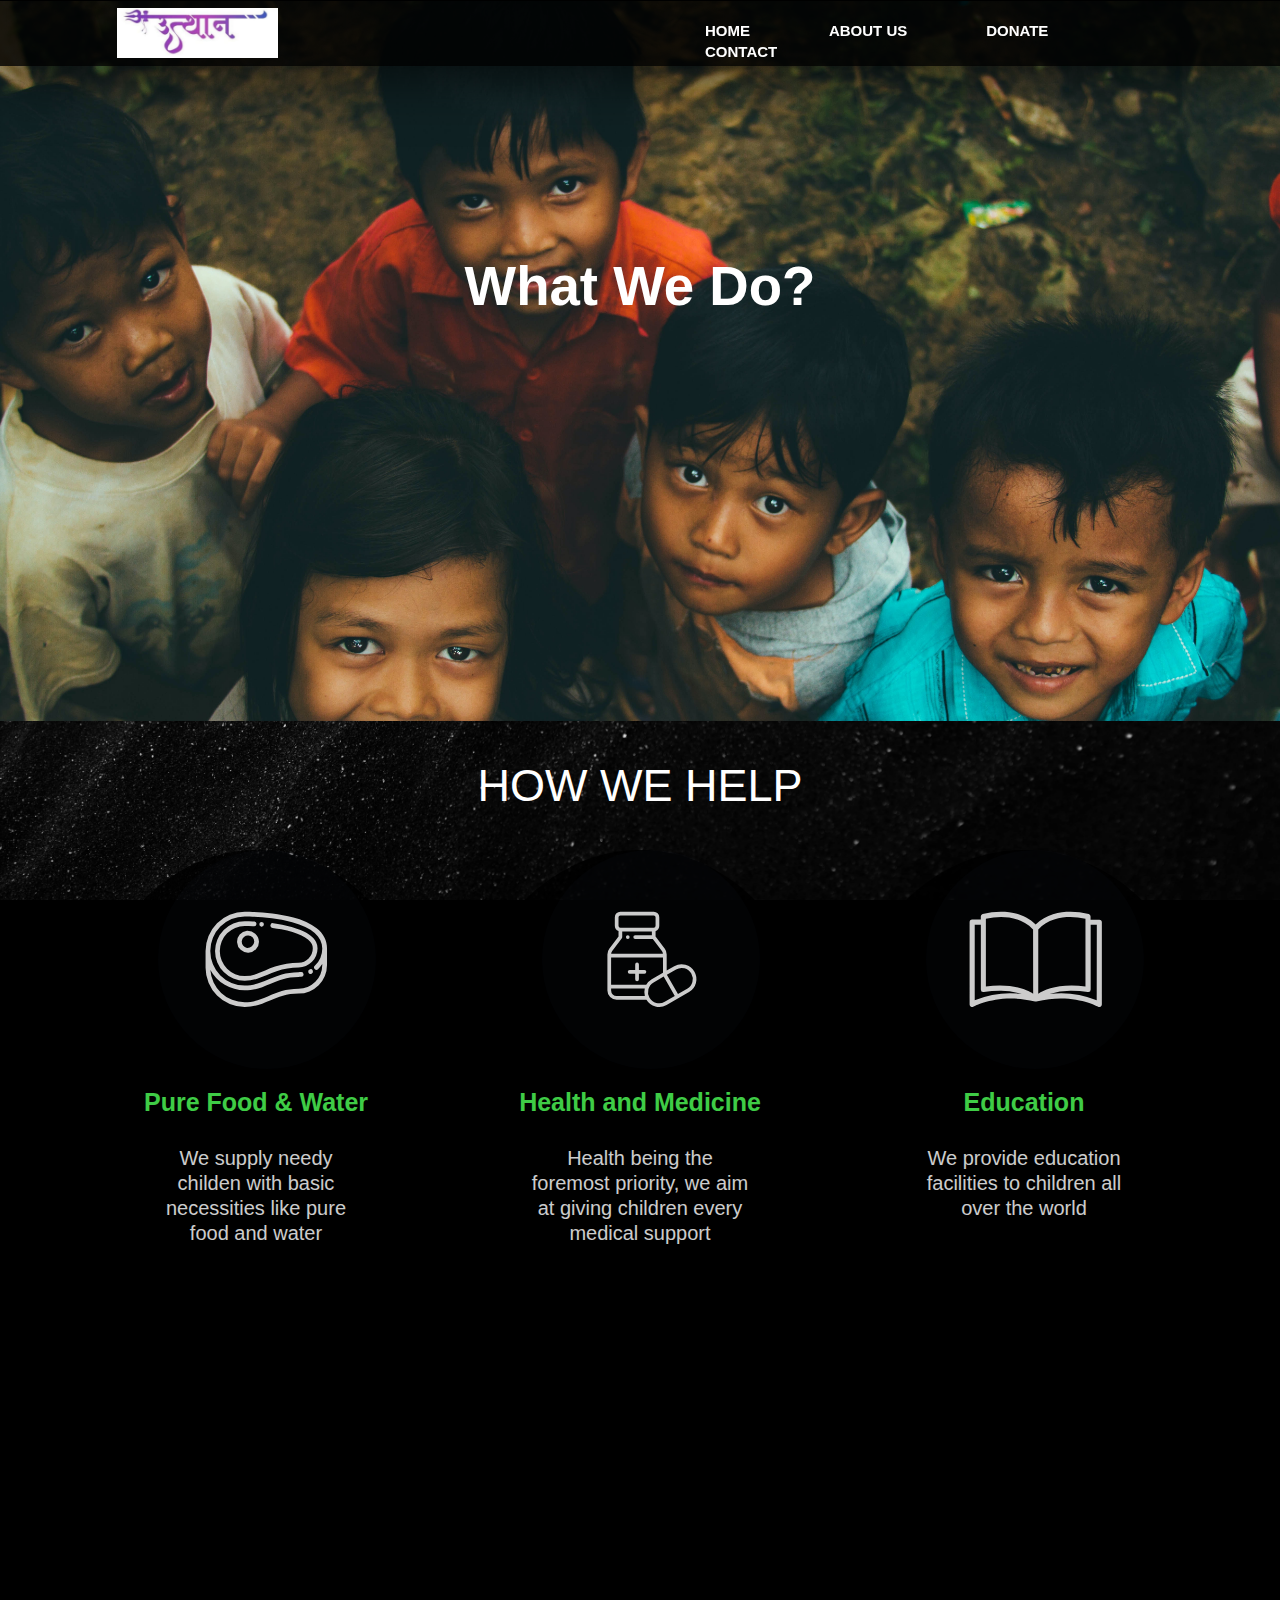
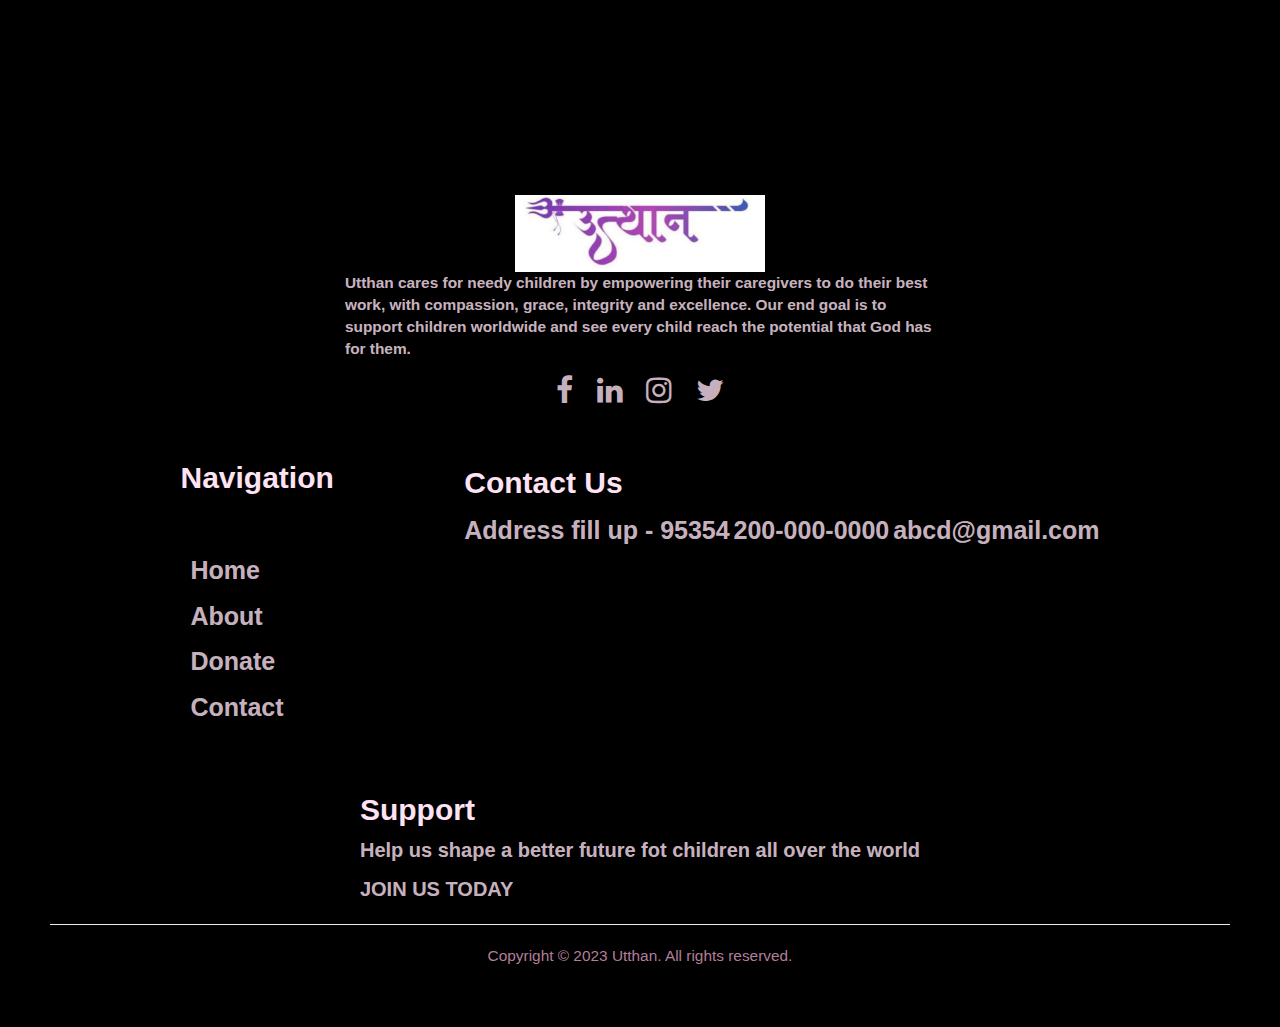
<file: about.html>
<!DOCTYPE html>
<html lang="en">
<head>
    <meta charset="UTF-8">
    <meta http-equiv="X-UA-Compatible" content="IE=edge">
    <meta name="viewport" content="initial-scale=1.0">
    <title>Utthan | About Us</title>

    <link rel="stylesheet" href="https://cdnjs.cloudflare.com/ajax/libs/font-awesome/4.7.0/css/font-awesome.min.css">
    <!-- Latest compiled and minified CSS -->
    <link rel="stylesheet" href="https://stackpath.bootstrapcdn.com/bootstrap/3.4.1/css/bootstrap.min.css" integrity="sha384-HSMxcRTRxnN+Bdg0JdbxYKrThecOKuH5zCYotlSAcp1+c8xmyTe9GYg1l9a69psu" crossorigin="anonymous">

    <!-- Optional theme -->
    <link rel="stylesheet" href="https://stackpath.bootstrapcdn.com/bootstrap/3.4.1/css/bootstrap-theme.min.css" integrity="sha384-6pzBo3FDv/PJ8r2KRkGHifhEocL+1X2rVCTTkUfGk7/0pbek5mMa1upzvWbrUbOZ" crossorigin="anonymous">
    <link rel="stylesheet" href="styles/style.css">

</head>
<body>
    <!-- ----------------------------------------NAVBAR----------------------------------------------------->
    <nav class="nav nav_top">
        <div class="logo">
            <a href="index.html"><img src="images/logou.jpeg" width="250"></a>
        </div>
        <div class="nav_side">
            <a href="index.html">HOME</a>
            <a href="about.html">ABOUT US</a>
            <a href="donate.html">DONATE</a>
            <a href="contact.html">CONTACT</a>
        </div>
    </nav>
    <!-- --------------------------------------------MAIN----------------------------------------------------------->
    <div class="main_about">
        <div class="main_content_about">
            <h2>What We Do?</h2>
        </h2>
        </div>
    </div>
    <!-- -------------------------------------------ABOUT US--------------------------------------------------------->
    <!-- --------------------------------------------HOW WE HELP--------------------------------------------------------->
    <div class="product product_about">
        <h2>HOW WE HELP</h2>
        <div class="product_container">

            <div class="item">
                <div class="item_img">
                    <img src="images/pro1.svg">
                </div>
                <div class="item_content">
                    <h3>Pure Food & Water</h3><br>
                    <p>We supply needy childen with basic necessities like pure food and water</p>
                    <br><br><br>
                </div>
            </div>

            <div class="item">
                <div class="item_img">
                    <img src="images/pro2.svg">
                </div>
                <div class="item_content">
                    <h3>Health and Medicine</h3><br>
                    <p>Health being the foremost priority, we aim at giving children every medical support</p>
                    <br><br>
                </div>
            </div>

            <div class="item">
                <div class="item_img">
                    <img src="images/pro3.svg">
                </div>
                <div class="item_content">
                    <h3>Education</h3><br>
                    <p>We provide education facilities to children all over the world</p>
                    <br><br>
                </div>
            </div>
        </div>
    </div>
    <hr>
    <!-- --------------------------------------------FOOTER-------------------------------------------------------->
    <footer>
        <div class = "donate_footer" >
            <div class="donate_footer_item">
                <div class="pages">
                <a href="index.html"><img class="aimg" src="images/logou.jpeg" width="250"></a>
                <p>Utthan cares for needy children by empowering their caregivers to do their best work, with compassion, grace, integrity and excellence. Our end goal is to support children worldwide and see every child reach the potential that God has for them.</p>
                <a href="https://www.facebook.com/" target="_blank"><i class="fa fa-facebook" aria-hidden="true"></i></a>
                <a href="https://www.linkedin.com/" target="_blank"><i class="fa fa-linkedin" aria-hidden="true"></i></a>
                <a href="#"><i class="fa fa-instagram" aria-hidden="true"></i></a>
                <a href="#"><i class="fa fa-twitter" aria-hidden="true"></i></a>
                </div>
            </div>
            <div class="donate_footer_item">
                <div class="doc">
                    <h3 style="margin-top: 0px;">Navigation</h3>
                    <a href="index.html">Home</a>
                    <a href="about.html">About</a>
                    <a href="donate.html">Donate</a>
                    <a href="contact.html">Contact</a>
                </div>
            </div>
            <div class="donate_footer_item">
                <div class = "contacts">
                <h3 style="margin-top: 50px;">Contact Us</h3>
                <a href="contact" target="_blank">Address fill up - 95354</a>
                <a href="tel: +910000000000">200-000-0000</a>
                <a href="mailto: ppppppp@gmail.com">abcd@gmail.com</a>
                </div>
            </div>
            <div class="donate_footer_item ">
                <div class = "support">
                <h3 style="margin-top: 50px;">Support</h3>
                <p>Help us shape a better future fot children all over the world</p>
                <div class="side_btn">
                    <a href="donate.html">JOIN US TODAY</a>
                </div>
                </div>
            </div>
        </div>
        <hr>
        <p>Copyright &copy; 2023 Utthan. All rights reserved.</p>
    </footer>
</body>
</html>
</file>
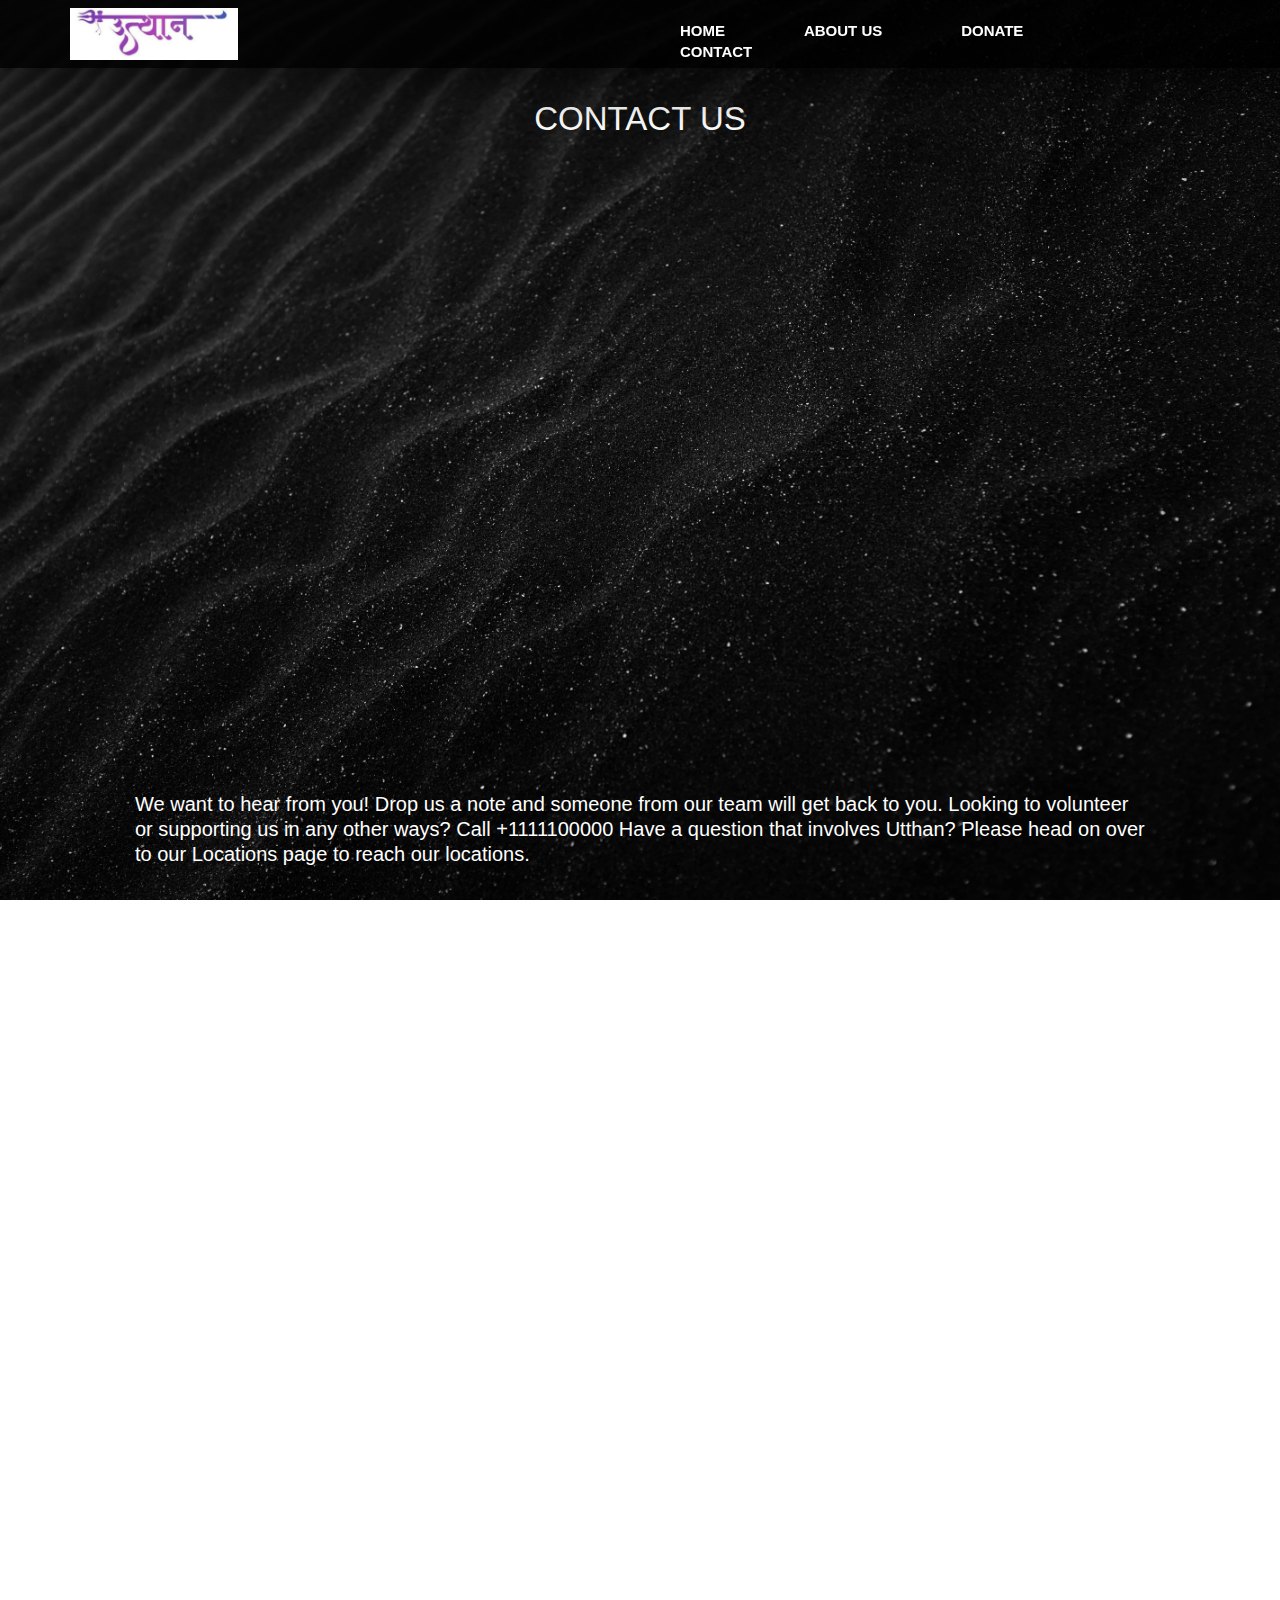
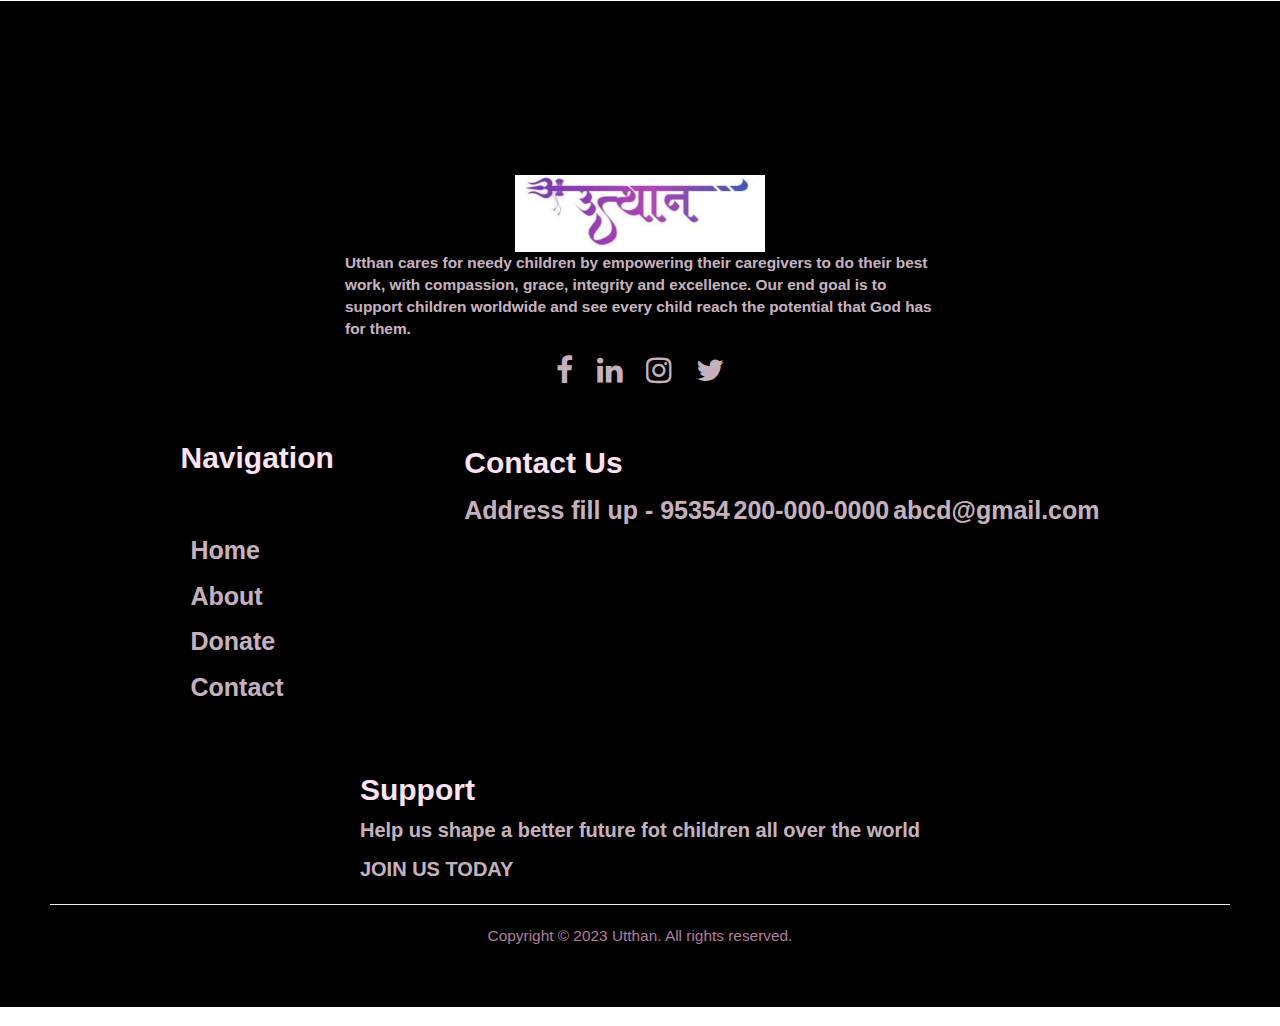
<file: contact.html>
<!DOCTYPE html>
<html lang="en">
<head>
    <meta charset="UTF-8">
    <meta http-equiv="X-UA-Compatible" content="IE=edge">
    <meta name="viewport" content="initial-scale=1.0">
    <link rel="stylesheet" href="styles/style.css">
    <title>Utthan| Contact</title>

    <link rel="stylesheet" href="https://cdnjs.cloudflare.com/ajax/libs/font-awesome/4.7.0/css/font-awesome.min.css">
    <!-- Latest compiled and minified CSS -->
    <link rel="stylesheet" href="https://stackpath.bootstrapcdn.com/bootstrap/3.4.1/css/bootstrap.min.css" integrity="sha384-HSMxcRTRxnN+Bdg0JdbxYKrThecOKuH5zCYotlSAcp1+c8xmyTe9GYg1l9a69psu" crossorigin="anonymous">

    <!-- Optional theme -->
    <link rel="stylesheet" href="https://stackpath.bootstrapcdn.com/bootstrap/3.4.1/css/bootstrap-theme.min.css" integrity="sha384-6pzBo3FDv/PJ8r2KRkGHifhEocL+1X2rVCTTkUfGk7/0pbek5mMa1upzvWbrUbOZ" crossorigin="anonymous">
    

</head>
<body>
    <!-- ----------------------------------------NAVBAR----------------------------------------------------->
    <nav class="nav nav_top">
        <div class="logo">
            <a href="index.html"><img src="images/logou.jpeg" width="250"></a>
        </div>
        <div class="nav_side">
            <a href="index.html">HOME</a>
            <a href="about.html">ABOUT US</a>
            <a href="donate.html">DONATE</a>
            <a href="contact.html">CONTACT</a>
        </div>
    </nav>
    <!-- --------------------------------------------CONTACT-------------------------------------------------------->
    <div class="contact_container" style="padding-top:100px;">
        <h2>CONTACT US</h2>
        <div class = "form_container">
       <iframe src="https://docs.google.com/forms/d/e/1FAIpQLSd2hnUSDzWWE6m4Y2wUgNFZ3H5oVEJRK6Xo3gNUoVQMChY-cw/viewform?usp=sf_link" width="600" height="600" frameborder="0" marginheight="0" marginwidth="0">Loading...</iframe>
        </div>
        <div class="contact_content">
            <p>We want to hear from you! Drop us a note and someone from our team will get back to you.
                Looking to volunteer or supporting us in any other ways? Call +1111100000
                Have a question that involves Utthan? Please head on over to our Locations page to reach our locations.</p>
            <p><b>Call: +111100000</b></p>
            <p><b>Mail: abcd@gmail.com</b></p>
        </div>
    </div>
    <!-- --------------------------------------------FOOTER-------------------------------------------------------->
    <footer>
        <div class = "donate_footer" >
            <div class="donate_footer_item">
                <div class="pages">
                <a href="index.html"><img class="aimg" src="images/logou.jpeg" width="250"></a>
                <p>Utthan cares for needy children by empowering their caregivers to do their best work, with compassion, grace, integrity and excellence. Our end goal is to support children worldwide and see every child reach the potential that God has for them.</p>
                <a href="https://www.facebook.com/" target="_blank"><i class="fa fa-facebook" aria-hidden="true"></i></a>
                <a href="https://www.linkedin.com/" target="_blank"><i class="fa fa-linkedin" aria-hidden="true"></i></a>
                <a href="#"><i class="fa fa-instagram" aria-hidden="true"></i></a>
                <a href="#"><i class="fa fa-twitter" aria-hidden="true"></i></a>
                </div>
            </div>
            <div class="donate_footer_item">
                <div class="doc">
                    <h3 style="margin-top: 0px;">Navigation</h3>
                    <a href="index.html">Home</a>
                    <a href="about.html">About</a>
                    <a href="donate.html">Donate</a>
                    <a href="contact.html">Contact</a>
                </div>
            </div>
            <div class="donate_footer_item">
                <div class = "contacts">
                <h3 style="margin-top: 50px;">Contact Us</h3>
                <a href="contact" target="_blank">Address fill up - 95354</a>
                <a href="tel: +910000000000">200-000-0000</a>
                <a href="mailto: ppppppp@gmail.com">abcd@gmail.com</a>
                </div>
            </div>
            <div class="donate_footer_item ">
                <div class = "support">
                <h3 style="margin-top: 50px;">Support</h3>
                <p>Help us shape a better future fot children all over the world</p>
                <div class="side_btn">
                    <a href="donate.html">JOIN US TODAY</a>
                </div>
                </div>
            </div>
        </div>
        <hr>
        <p>Copyright &copy; 2023 Utthan. All rights reserved.</p>
    </footer>
</body>
</html>
</file>
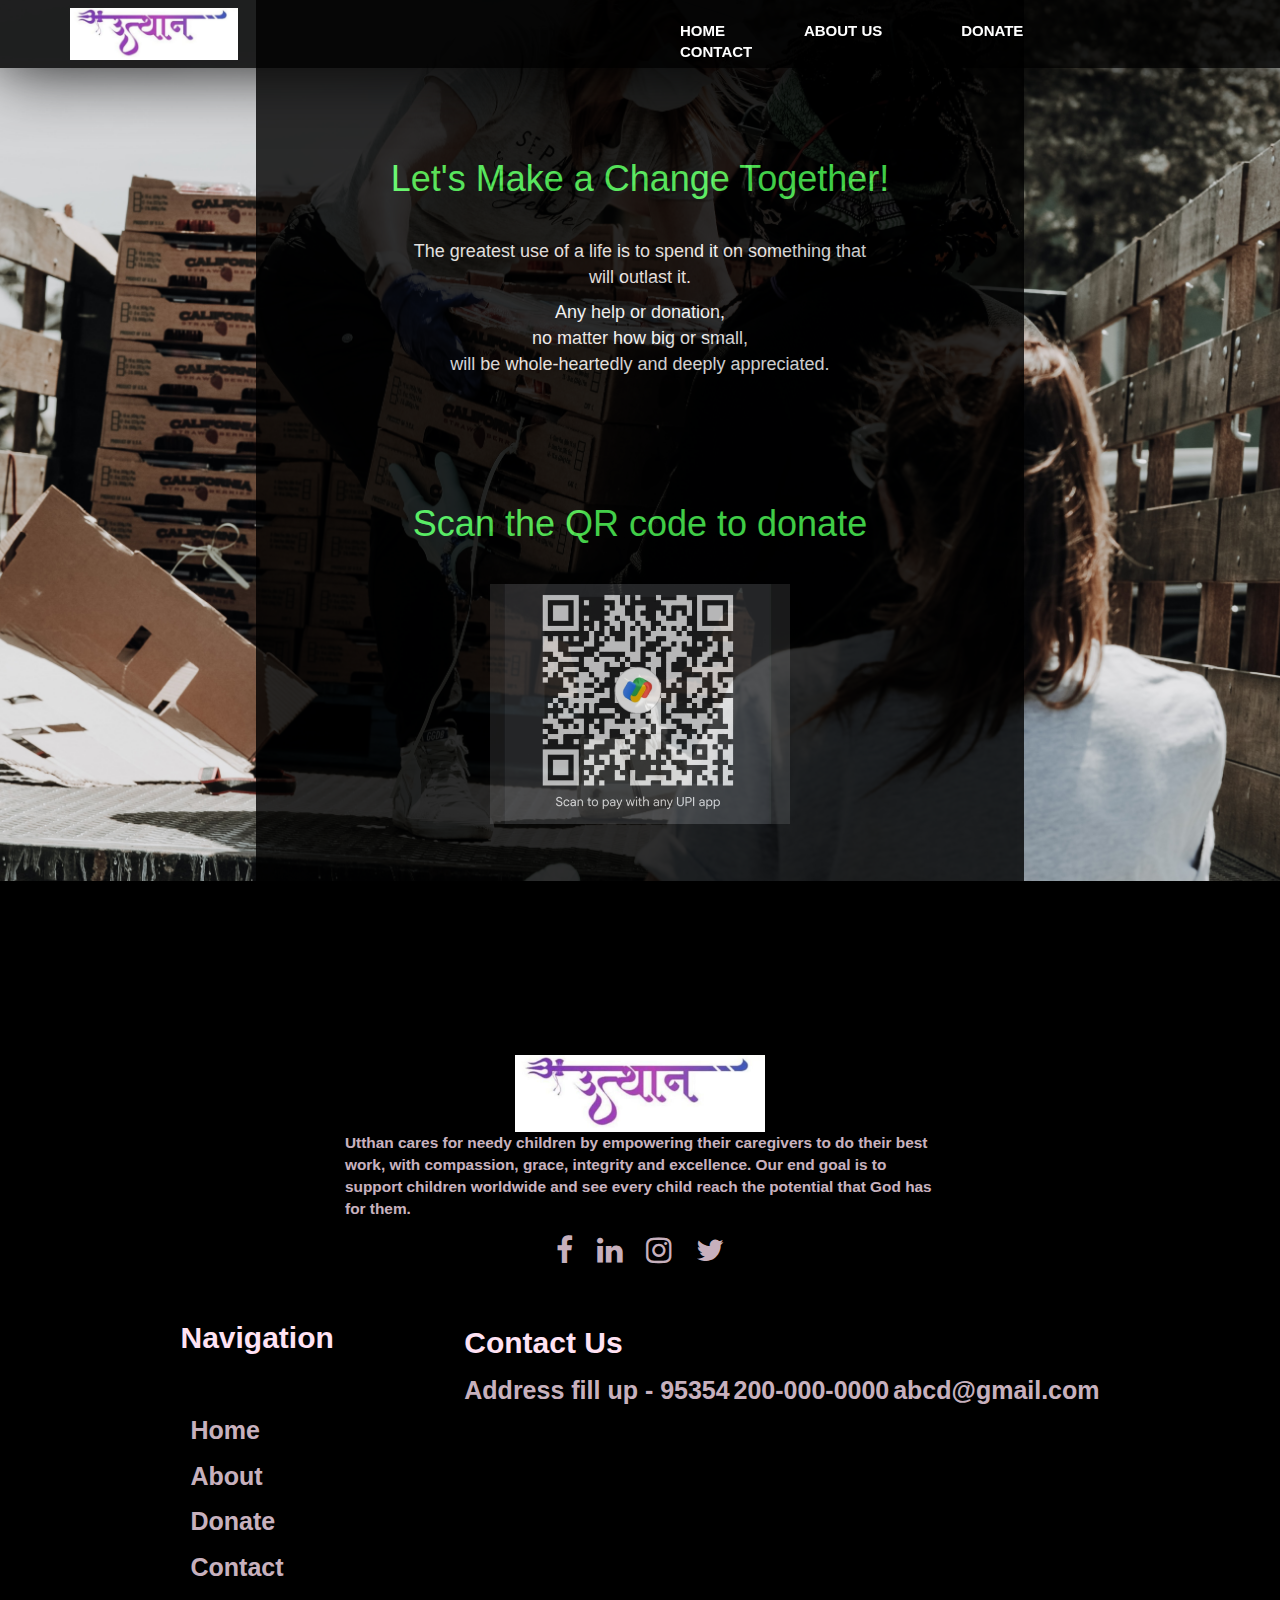
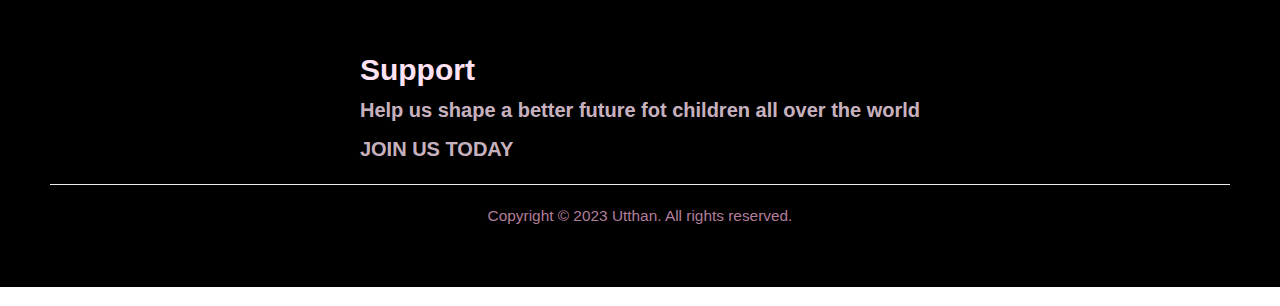
<file: donate.html>
<!DOCTYPE html>
<html lang="en">
<head>
    <meta charset="UTF-8">
    <meta http-equiv="X-UA-Compatible" content="IE=edge">
    <meta name="viewport" content="initial-scale=1.0">
    <link rel="stylesheet" href="styles/style.css">
    <title>Utthan | Donate</title>

    <link rel="stylesheet" href="https://cdnjs.cloudflare.com/ajax/libs/font-awesome/4.7.0/css/font-awesome.min.css">
    <!-- Latest compiled and minified CSS -->
    <link rel="stylesheet" href="https://stackpath.bootstrapcdn.com/bootstrap/3.4.1/css/bootstrap.min.css" integrity="sha384-HSMxcRTRxnN+Bdg0JdbxYKrThecOKuH5zCYotlSAcp1+c8xmyTe9GYg1l9a69psu" crossorigin="anonymous">

    <!-- Optional theme -->
    <link rel="stylesheet" href="https://stackpath.bootstrapcdn.com/bootstrap/3.4.1/css/bootstrap-theme.min.css" integrity="sha384-6pzBo3FDv/PJ8r2KRkGHifhEocL+1X2rVCTTkUfGk7/0pbek5mMa1upzvWbrUbOZ" crossorigin="anonymous">

</head>
<body>
    <!-- ----------------------------------------NAVBAR----------------------------------------------------->
    <nav class="nav nav_top">
        <div class="logo">
            <a href="index.html"><img src="images/logou.jpeg" width="250"></a>
        </div>
        <div class="nav_side">
            <a href="index.html">HOME</a>
            <a href="about.html">ABOUT US</a>
            <a href="donate.html">DONATE</a>
            <a href="contact.html">CONTACT</a>
        </div>
    </nav>
    <!-- --------------------------------------------DONATE----------------------------------------------------->
    
    <div class="donate">
        <div class="donate_container">
            <h1>Let's Make a Change Together!</h1>
            <p>The greatest use of a life is to spend it on something that will outlast it.</p>
            <p class="second">Any help or donation,<br>no matter how big or small,<br> will be whole-heartedly and deeply appreciated.</p>
            <h1>Scan the QR code to donate</h1>
            <img src="images/qru.jpeg" alt="Donation QR Code" style=" clear: both;
            max-width: 300px;
            height: auto;"/>
        </div>
    </div>
    <!-- --------------------------------------------FOOTER-------------------------------------------------------->
    <footer>
        <div class = "donate_footer" >
            <div class="donate_footer_item">
                <div class="pages">
                <a href="index.html"><img class="aimg" src="images/logou.jpeg" width="250"></a>
                <p>Utthan cares for needy children by empowering their caregivers to do their best work, with compassion, grace, integrity and excellence. Our end goal is to support children worldwide and see every child reach the potential that God has for them.</p>
                <a href="https://www.facebook.com/" target="_blank"><i class="fa fa-facebook" aria-hidden="true"></i></a>
                <a href="https://www.linkedin.com/" target="_blank"><i class="fa fa-linkedin" aria-hidden="true"></i></a>
                <a href="#"><i class="fa fa-instagram" aria-hidden="true"></i></a>
                <a href="#"><i class="fa fa-twitter" aria-hidden="true"></i></a>
                </div>
            </div>
            <div class="donate_footer_item">
                <div class="doc">
                    <h3 style="margin-top: 0px;">Navigation</h3>
                    <a href="index.html">Home</a>
                    <a href="about.html">About</a>
                    <a href="donate.html">Donate</a>
                    <a href="contact.html">Contact</a>
                </div>
            </div>
            <div class="donate_footer_item">
                <div class = "contacts">
                <h3 style="margin-top: 50px;">Contact Us</h3>
                <a href="contact" target="_blank">Address fill up - 95354</a>
                <a href="tel: +910000000000">200-000-0000</a>
                <a href="mailto: ppppppp@gmail.com">abcd@gmail.com</a>
                </div>
            </div>
            <div class="donate_footer_item ">
                <div class = "support">
                <h3 style="margin-top: 50px;">Support</h3>
                <p>Help us shape a better future fot children all over the world</p>
                <div class="side_btn">
                    <a href="donate.html">JOIN US TODAY</a>
                </div>
                </div>
            </div>
        </div>
        <hr>
        <p>Copyright &copy; 2023 Utthan. All rights reserved.</p>
    </footer>
    </body>
</html>
</file>
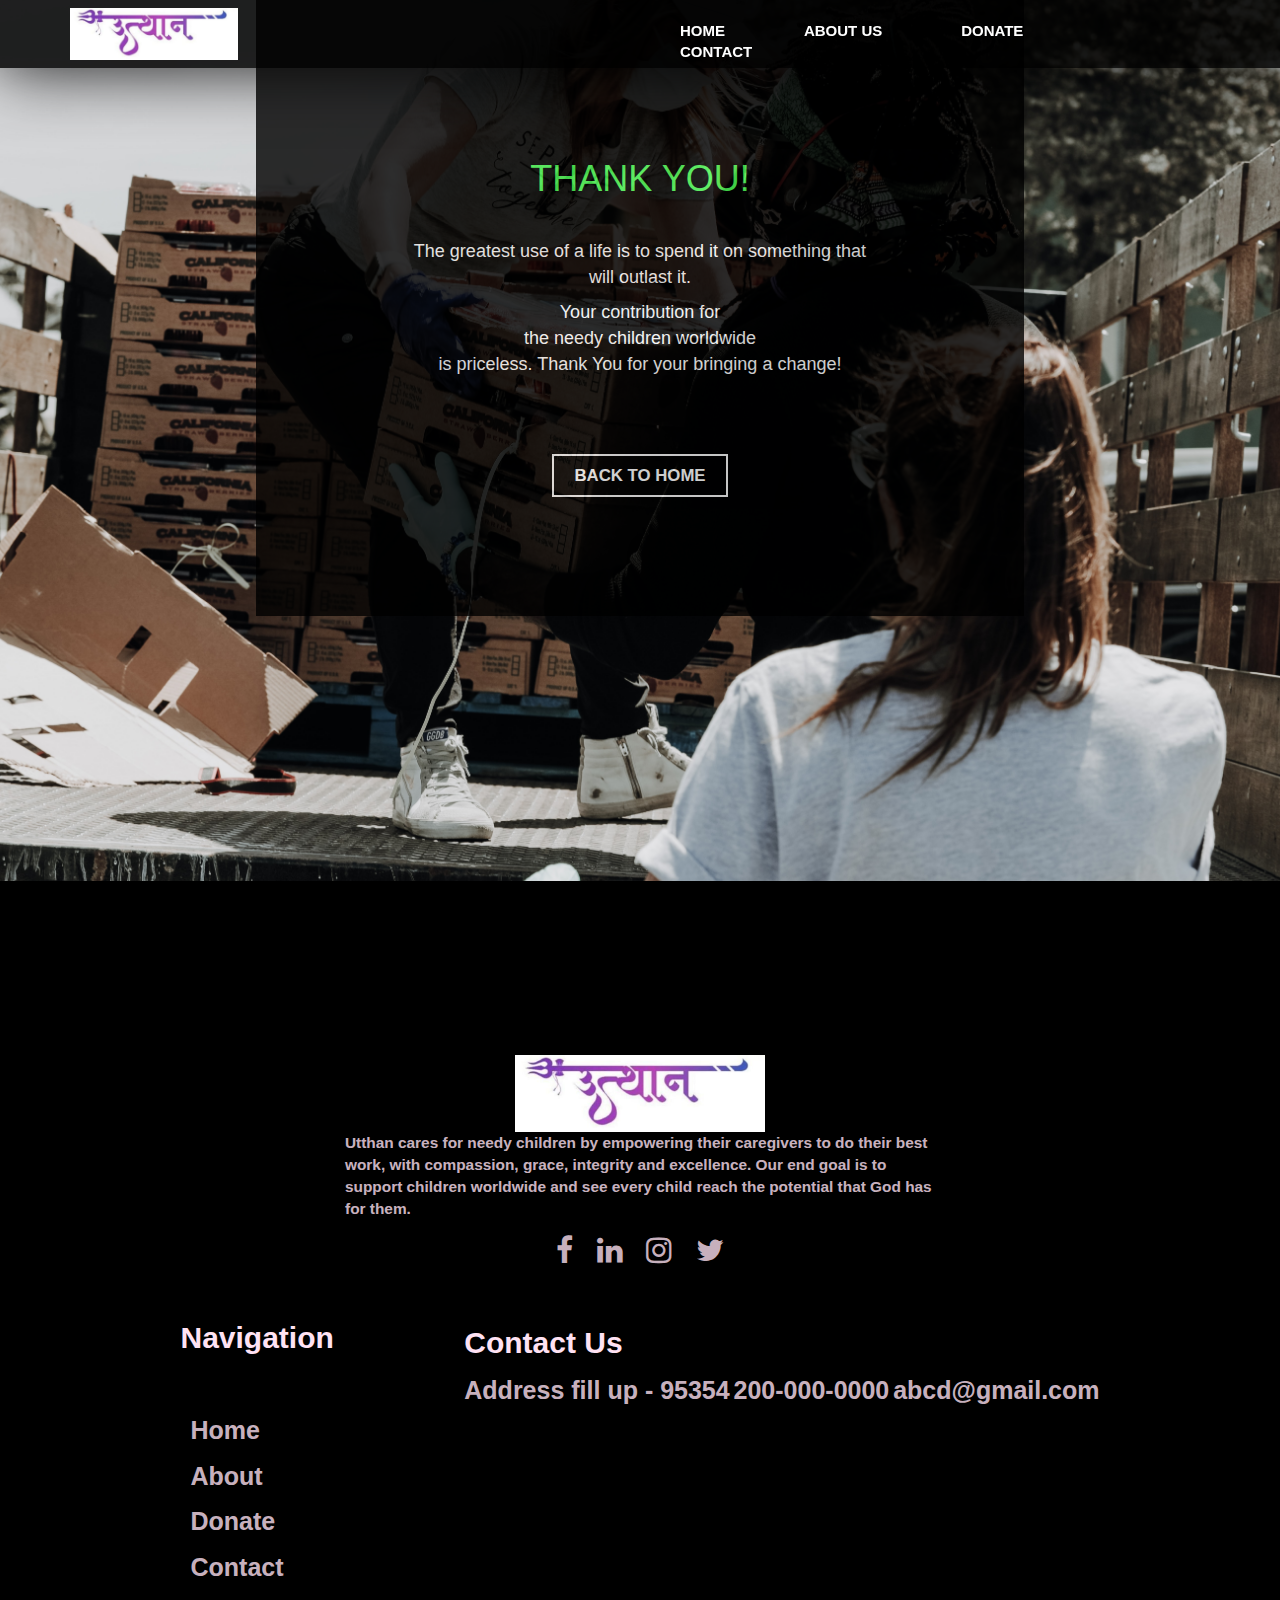
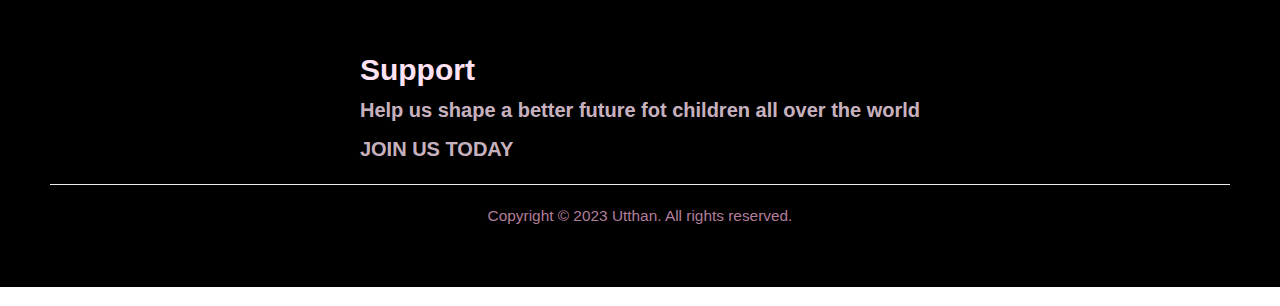
<file: thankyou.html>
<!DOCTYPE html>
<html lang="en">
<head>
    <meta charset="UTF-8">
    <meta http-equiv="X-UA-Compatible" content="IE=edge">
    <meta name="viewport" content="initial-scale=1.0">
    <link rel="stylesheet" href="styles/style.css">
    <title>Utthan | Thank You</title>

    <link rel="stylesheet" href="https://cdnjs.cloudflare.com/ajax/libs/font-awesome/4.7.0/css/font-awesome.min.css">
    <!-- Latest compiled and minified CSS -->
    <link rel="stylesheet" href="https://stackpath.bootstrapcdn.com/bootstrap/3.4.1/css/bootstrap.min.css" integrity="sha384-HSMxcRTRxnN+Bdg0JdbxYKrThecOKuH5zCYotlSAcp1+c8xmyTe9GYg1l9a69psu" crossorigin="anonymous">

    <!-- Optional theme -->
    <link rel="stylesheet" href="https://stackpath.bootstrapcdn.com/bootstrap/3.4.1/css/bootstrap-theme.min.css" integrity="sha384-6pzBo3FDv/PJ8r2KRkGHifhEocL+1X2rVCTTkUfGk7/0pbek5mMa1upzvWbrUbOZ" crossorigin="anonymous">

</head>
<body>
    <!-- ----------------------------------------NAVBAR----------------------------------------------------->
    <nav class="nav nav_top">
        <div class="logo">
            <a href="index.html"><img src="images/logou.jpeg" width="250"></a>
        </div>
        <div class="nav_side">
            <a href="index.html">HOME</a>
            <a href="about.html">ABOUT US</a>
            <a href="donate.html">DONATE</a>
            <a href="contact.html">CONTACT</a>
        </div>
    </nav>
    <!-- --------------------------------------------DONATE----------------------------------------------------->
    <div class="donate">
        <div class="donate_container">
            <h1>THANK YOU!</h1>
            <p>The greatest use of a life is to spend it on something that will outlast it.</p>
            <p class="second">Your contribution for<br>the needy children worldwide<br> is priceless. Thank You for your bringing a change!</p>
            <div class="side_btn">
                <a href="index.html">BACK TO HOME</a>
            </div>
        </div>
    </div>
    <!-- --------------------------------------------FOOTER-------------------------------------------------------->
    <footer>
        <div class = "donate_footer" >
            <div class="donate_footer_item">
                <div class="pages">
                <a href="index.html"><img class="aimg" src="images/logou.jpeg" width="250"></a>
                <p>Utthan cares for needy children by empowering their caregivers to do their best work, with compassion, grace, integrity and excellence. Our end goal is to support children worldwide and see every child reach the potential that God has for them.</p>
                <a href="https://www.facebook.com/" target="_blank"><i class="fa fa-facebook" aria-hidden="true"></i></a>
                <a href="https://www.linkedin.com/" target="_blank"><i class="fa fa-linkedin" aria-hidden="true"></i></a>
                <a href="#"><i class="fa fa-instagram" aria-hidden="true"></i></a>
                <a href="#"><i class="fa fa-twitter" aria-hidden="true"></i></a>
                </div>
            </div>
            <div class="donate_footer_item">
                <div class="doc">
                    <h3 style="margin-top: 0px;">Navigation</h3>
                    <a href="index.html">Home</a>
                    <a href="about.html">About</a>
                    <a href="donate.html">Donate</a>
                    <a href="contact.html">Contact</a>
                </div>
            </div>
            <div class="donate_footer_item">
                <div class = "contacts">
                <h3 style="margin-top: 50px;">Contact Us</h3>
                <a href="contact" target="_blank">Address fill up - 95354</a>
                <a href="tel: +910000000000">200-000-0000</a>
                <a href="mailto: ppppppp@gmail.com">abcd@gmail.com</a>
                </div>
            </div>
            <div class="donate_footer_item ">
                <div class = "support">
                <h3 style="margin-top: 50px;">Support</h3>
                <p>Help us shape a better future fot children all over the world</p>
                <div class="side_btn">
                    <a href="donate.html">JOIN US TODAY</a>
                </div>
                </div>
            </div>
        </div>
        <hr>
        <p>Copyright &copy; 2023 Utthan. All rights reserved.</p>
    </footer>
</body>
</html>
</file>
<file: styles/style.css>
body
{
    background-color: black;
}
/*------------------------------------------------NAVBAR----------------------------------------*/
.nav
{
    background-color: rgba(0, 0, 0, 0.856);
    z-index: 9;
    padding-left: 50px;
    padding-right: 50px;
    display:flex;
    box-shadow: 0px 3px 65px 0px rgba(0, 0, 0, 0.856);
}
.nav_top
{
    position:fixed;
    top:0;
    right:0;
    left:0;
}
.logo
{
    float:left;
    width: 50%;
}
.logo img
{
    padding: 8px;
    width:30%;
    margin-left:10%;
}
.nav_side
{
    float:right;
    width:45%;
    margin-top: 20px;
}
.nav_side a
{
    text-decoration: none;
    margin-right: 10px;
    margin-left:50px;
    margin-top: 20px;
    padding-top: 20px;
    padding-left: 15px;
    color: white;
    font-weight: bold;
    font-family: 'Trebuchet MS', sans-serif;
    font-size: 15px;
    justify-content: center;
    align-items: center;
    align-content: center;
    text-align: center;
    
}
.nav_side a:hover
{
    color: rgb(79, 255, 88);
    transition: all 1s ease;
}

/*------------------------------------------------MAIN----------------------------------------*/
.main
{
    background-image: url("../images/back.jpg");
    background-position: center;
    background-size: cover;
    background-repeat: no-repeat;
    background-attachment: fixed;
    height: 130vh;
}
.main .main_content
{
    padding-top: 10%;
    margin-left: 10%;
    margin-right: 10%;
    width:40%;
}
.main .main_content h2
{
    color: white;
    font-size: 350%;
    font-family: 'Trebuchet MS', sans-serif;
    font-weight: bolder;
    text-align: left;
}
.main .main_content h2 span
{
    font-size:50%;
    opacity: 0.9;
    font-weight: 400;
    line-height: 50px;
}
.main .main_content .btn
{
    margin-top:10%;
    text-align: left;
    width:0%;
}
.main .main_content .btn a
{
    text-decoration: none;
    font-size: large;
    margin:44%;
    padding: 10px 20px;
    font-weight: bold;
    background-color: rgba(0, 0, 0, 0.856);
    color:white;
    font-family: 'Trebuchet MS', sans-serif; 
    text-align: center;
    border: 2px solid rgba(0, 0, 0, 0.856);
    transition: 0.5s;
}
.main .main_content .btn a:hover
{
    background-color: rgba(255, 255, 255, 0.527);
    color: rgb(37, 0, 19);
    border: none;
    border: 4px solid rgb(37, 0, 19);
    transition:0.5s;
}
/*------------------------------------------------SIDE----------------------------------------*/
.side 
{
    background-color: rgba(0, 0, 0, 0.966);
    display: flex;
    text-align: center;
    color: white;
    font-family: 'Trebuchet MS', sans-serif;
}
.side .left
{
    
    float: left;
}
.side .left img
{
    float: left;
    width:100%;
}
.side .right
{
    background-color: rgba(0, 0, 0, 0.966);
    
    float:right;
}
.side .right h2
{
    margin-top: 8%;
    font-size: 250%;
}
.side .right p
{
    margin-left: 15%;
    width: 70%;
    font-size: 147%;
    margin-top: 6%;
}
.side .right .side_btn
{
    margin-top:4%;
}
.side .right .side_btn a
{
    text-decoration: none;
    font-size: large;
    margin:32%;
    padding: 10px 20px;
    font-weight: bold;
    color: white;
    font-family: 'Trebuchet MS', sans-serif;
    text-align: center;
    border: 4px double whitesmoke;
    transition: 0.5s;
}
.side .right .side_btn a:hover
{
    background-color: rgb(79, 255, 88);
    color: black;
    font-weight:bolder;
    border: none;
    border: 4px solid green;
    transition:0.5s;
}


join_btn:hover{
        box-shadow: 0 4px 8px rgba(0, 0, 0, 0.2); /* Add shadow on hover */
}

/*--------------------------------------------HOW WE HELP----------------------------------------*/
.product
{
    float:left;
    background-image: url("../images/poor.jpg");
    background-position: center;
    background-size: cover;
    background-repeat: no-repeat;
    background-attachment: fixed;
    padding-bottom: 50px;
    height: 100vh;
    font-family: 'Trebuchet MS', sans-serif;
    color: white;
}
.product h2
{
    font-size: 45px;
    text-align: center;
    padding: 20px;
}
.product .product_container
{
    display:flex;
    margin-left: 5%;
    margin-right: 5%;
}
.product .product_container .item
{
    width:33%;
    margin: 10px;
    height: 10%;
    background-color: black;
    opacity: 80%;
    border-radius: 50%;
}
.product .product_container .item:hover
{
    box-shadow:0px 3px 65px 0px rgb(255, 189, 165);
}
.product .product_container .item .item_img
{
    width:60%;
    height: 20%;
    overflow:hidden;
    margin-left: 23%;
}
.product .product_container .item .item_img img
{
    width:100%;
    height: 10%;
}
.product .product_container .item .item_content
{
    text-align: center;
}
.product .product_container .item .item_content h3
{
    font-size: 25px;
    color: rgb(79, 255, 88);
    font-weight: bolder;
    white-space: normal;
    
}
.product .product_container .item .item_content p
{
    font-size: 20px;
    line-height: 25px;
    width: 80%;
    text-align: center;
    padding-left: 20%;
}
/*--------------------------------------------FOOTER----------------------------------------*/
footer
{
    background-color: black;
    padding:50px;
    display: inline-block;
    font-family: 'Trebuchet MS', sans-serif;
    color: black;
}
footer .aimg
{
    margin-top:21%;
}
footer .pages
{   max-width: 50%;
    text-align: center;
    margin-left: auto;
    margin-right: auto;
}

footer .pages p
{
    text-align: left;
    color:rgba(255, 226, 243, 0.808);
}
footer .pages a
{
    text-decoration: none;
    margin:10px;
    color: rgba(255, 226, 243, 0.808);
    font-size: 30px;
}
footer .pages a:hover
{
    color:white;
}
footer .doc
{
    width:25%;
    text-align: center;
    display: inline-block;
    padding-bottom: 5%;
}
footer .doc h3
{
    color: rgb(255, 226, 243);
    font-size: 30px;
    padding: 0px;
    font-weight: bold;
    line-height: 130px;
}
footer .doc a
{
    display: block;
    text-decoration: none;
    margin:10px;
    color: rgba(255, 226, 243, 0.808);
    font-size: 25px;
}
footer .doc a:hover
{
    color:white;
}
footer .social
{
    width:25%;
    text-align: center;
    display: inline-block;
}
footer .social h3
{
    color: rgb(255, 226, 243);
    font-size: 30px;
    padding: 5px;
    font-weight: bold;
    line-height: 130px;
}
footer .contact
{
    width:20%;
    text-align: center;
    text-align: left;
}
footer .contact h3
{
    color: rgb(255, 226, 243);
    font-size: 30px;
    padding: 5px;
    font-weight: bold;
    line-height: 130px;
}
footer .social p
{
    padding-top: 5%;
    text-align: left;
    color:rgba(255, 226, 243, 0.808);
    width:90%;
    padding-left:12%;
    font-size: large;
    margin-bottom: 18%;
}
.side .right .side_btn
{
    margin-top:4%;
}

footer .contact
{
    display: inline-block;
}
footer .contact a
{
    display: block;
    font-size: 20px;
    line-height: 38px;
    text-decoration: none;;
    color:rgba(247, 193, 224, 0.904);
    margin:10px;
}
footer .contact a:hover
{
    color:white;
}
footer p
{
    color:rgba(247, 178, 217, 0.726);
    text-align: center;
    font-size: 110%;
}



footer .contacts h3{
    font-size: 30px;
    padding: 0px;
    font-weight: bold;
    line-height: 40px;
    color: rgba(255, 226, 243);

}

footer .contacts a{
    color: rgba(255, 226, 243, 0.808);
    font-size: 25px;
    text-decoration: none;
}

footer .contacts a:hover{
    color: white;
}

footer .support h3{
    font-weight: bold;
    color:rgba(255, 226, 243);
    font-size: 30px;
}

footer .support p{
    color:rgba(255, 226, 243, 0.808);
    font-size: 20px;
}

footer .support a{
    color:rgba(255, 226, 243, 0.808);
    font-size: 20px;
    text-decoration: none;
}

footer .support a:hover{
    color: white;
}

.donate_footer
{
    display: flex;
    flex-direction: row;
    flex-wrap: wrap;
    justify-content: space-evenly;
    align-items: flex-start;
    color: black; 
    font-weight: bold;
}

.donate_footer_item{
    text-align: center;
    flex-basis: auto;
    
    transition: all 2s ease-in-out 0.2s;
    text-align: left;
    color:rgba(255, 226, 243, 0.808);
    font-weight: bold;
    
}

@media (width <= 840px) {
    .donate_footer{
        margin-top: 250px;
    }
}

/*------------------------------------------------MAIN_ABOUT----------------------------------------*/
.main_about
{
    font-family: 'Trebuchet MS', sans-serif;
    background-image: url("../images/about.jpg");
    background-position: center;
    background-size: cover;
    background-repeat: no-repeat;
    background-attachment: fixed;
    height: 80vh;
    margin-top:-1.5%;
}
.main_about .main_content_about h2
{
    color: white;
    font-size: 390%;
    font-family: 'Trebuchet MS', sans-serif;
    font-weight: bolder;
    text-align: center;
    padding:20%;
}
.product_about
{
    float:left;
    background-image: url("../images/about_back.jpg");
    background-position: center;
    background-size: cover;
    background-repeat: no-repeat;
    background-attachment: fixed;
    padding-bottom: 50px;
    height: 100vh;
    font-family: 'Trebuchet MS', sans-serif;
    color: white;
}
/*--------------------------------------------DONATE----------------------------------------*/
.donate
{
    font-family: 'Trebuchet MS', sans-serif;
    background-image: url("../images/donate_back.jpg");
    background-position: center;
    background-size: cover;
    background-repeat: no-repeat;
    background-attachment: fixed;
    height: 100vh;
    margin-top:-1.5%;
    color: white;
    text-align: center;
}
.donate .donate_container
{
    background-color: black;
    opacity:80%;
    text-align: center;
    margin: 0% 20% 0% 20%;
    padding-top:10%;
    padding-bottom: 10%;
}
.donate .donate_container h1
{
    color: rgb(79, 255, 88);
    line-height: 100px;
}
.donate .donate_container p
{
    font-size: large;
    width:80%;
    text-align: center;
    padding-left:20%;
}
.donate .donate_container .second
{
    padding-bottom: 10%;
}
.donate .side_btn a
{
    text-decoration: none;
    font-size: 120%;
    padding: 10px 20px;
    font-weight: bold;
    color: white;
    font-family: 'Trebuchet MS', sans-serif;
    border: 2px double whitesmoke;
    transition: 0.5s;
}
.donate .side_btn a:hover
{
    background-color: white;
    color: black;
    font-weight:bolder;
    border: none;
    border: 4px solid green;
    transition:0.5s;
}


/*--------------------------------------------CONTACT---------------------------------------*/
.form_container {
    display: flex;
    justify-content: center;
    align-items: center;
    margin-top: 20px;
}

.contact_container
{
    padding: 100px;
    font-family: 'Trebuchet MS', sans-serif;
    background-image: url("../images/about_back.jpg");
    background-position: center;
    background-size: cover;
    background-repeat: no-repeat;
    background-attachment: fixed;
    height: 180vh;
    margin-top:-1.5%;
    color: white;
}
.contact_container h2
{
    font-family: Avantgarde, TeX Gyre Adventor, URW Gothic L, sans-serif;
    font-size: 33px;
    text-align: center;
    font-family: 'Trebuchet MS', sans-serif;
}
.contact_container .g_map
{
    border:10px solid white;
}
.contact_container .contact_content
{
    padding:20px;
    font-family: 'Trebuchet MS', sans-serif;
}
.contact_container .contact_content p
{
    padding:15px;
    font-size: 20px;
    line-height: 25px;
}
/*--------------------------------------------CATERING---------------------------------------*/
</file>
